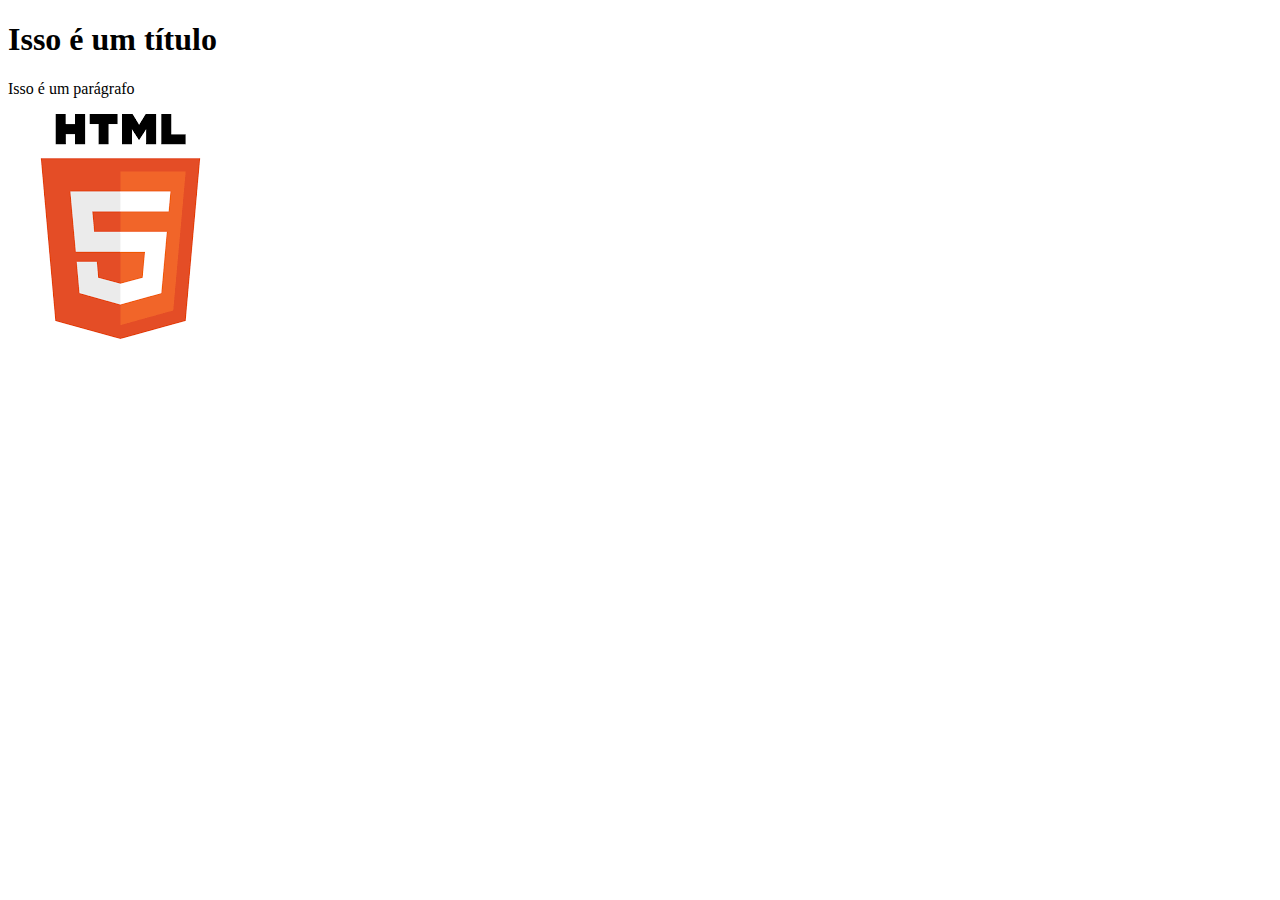
<file: programa1/index.html>
<!DOCTYPE html>
<html>

    <head>
        <title>Portfolio</title>
    </head>

    <body>
        <h1>Isso é um título</h1>
        <p>Isso é um parágrafo</p>
        <img src="html.png" alt="Logo do HTML 5">
    </body>

</html>
</file>
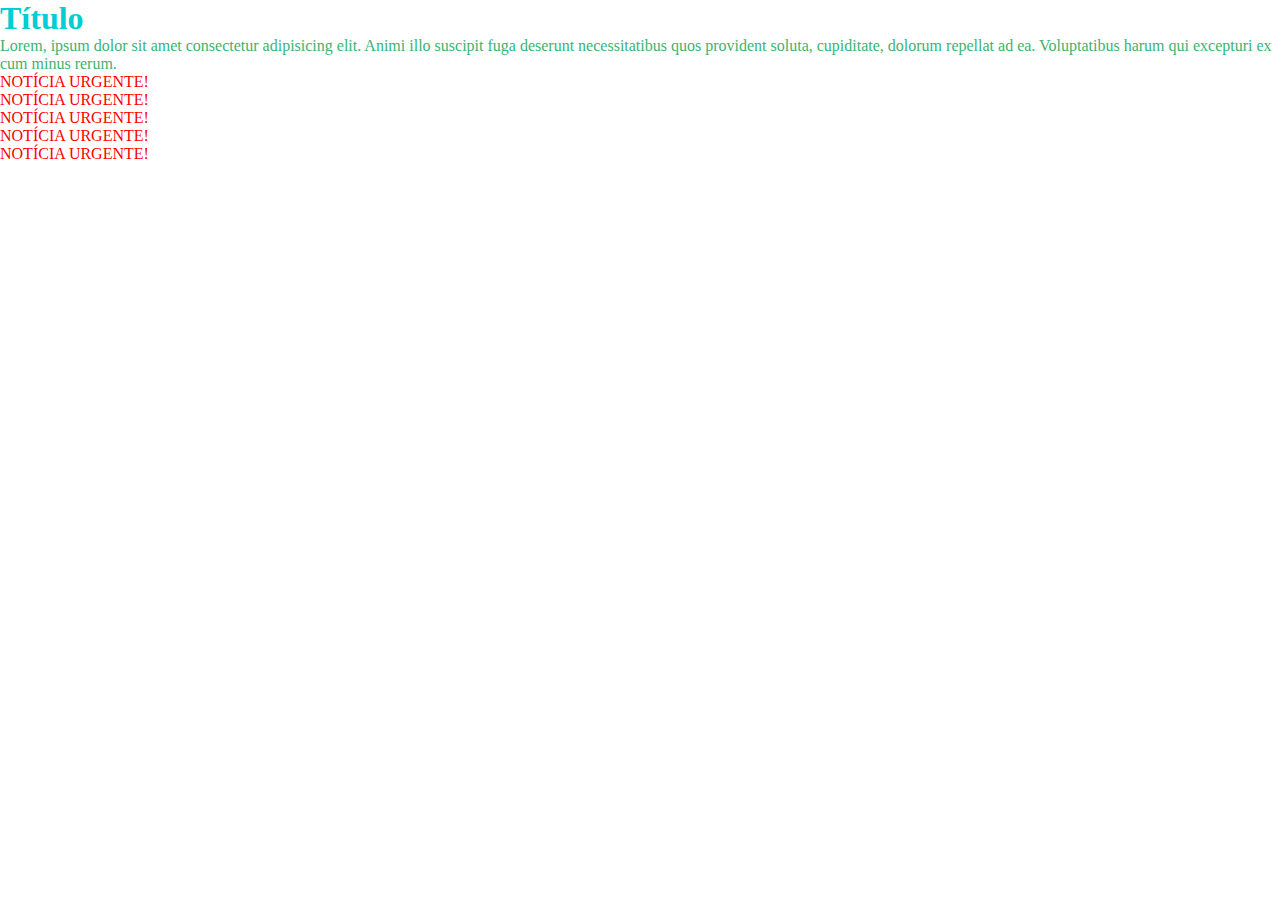
<file: exercicios/exercicio1/index.html>
<!DOCTYPE html>
<html lang="pt-br">
<head>
    <meta charset="UTF-8">
    <meta name="viewport" content="width=device-width, initial-scale=1.0">
    <title>Exercicio</title>
    <link rel="stylesheet" href="style.css">
</head>
<body>
    <h1 class="titulo-blog">Título</h1>
    <p class="texto-destaque">Lorem, ipsum dolor sit amet consectetur adipisicing elit. Animi illo suscipit fuga deserunt necessitatibus quos provident soluta, cupiditate, dolorum repellat ad ea. Voluptatibus harum qui excepturi ex cum minus rerum.</p>
    <p class="urgente">NOTÍCIA URGENTE!</p>
    <p class="urgente">NOTÍCIA URGENTE!</p>
    <p class="urgente">NOTÍCIA URGENTE!</p>
    <p class="urgente">NOTÍCIA URGENTE!</p>
    <p class="urgente">NOTÍCIA URGENTE!</p>
</body>
</html>
</file>
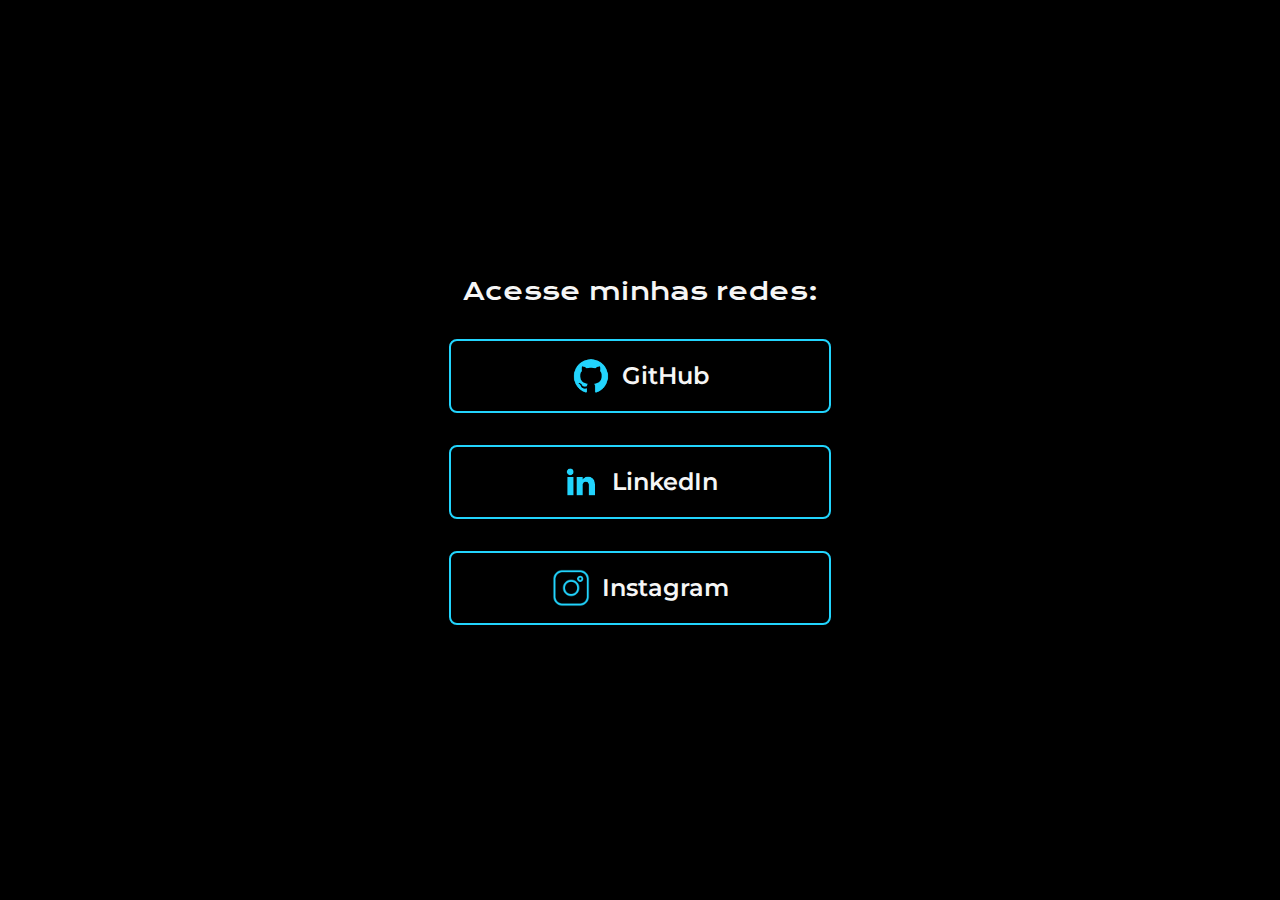
<file: exercicios/exercicio2/index.html>
<!DOCTYPE html>
<html lang="pt-br">
<head>
    <meta charset="UTF-8">
    <meta name="viewport" content="width=device-width, initial-scale=1.0">
    <link rel="stylesheet" href="style.css">
    <title>Exercicio 2</title>
</head>
<body>
    <main class="conteudo">
        <div class="conteudo__links">
            <h2 class="conteudo__links__subtitulo">Acesse minhas redes:</h2>
            <a class="conteudo__links__botao" href="https://www.github.com/ryanbritodev" title="GitHub"> <img class="conteudo__links__botao--img" src="github.png" alt="Github Logo"> GitHub</a>
            <a class="conteudo__links__botao" href="https://www.linkedin.com/in/ryanbritodev/" title="LinkedIn"> <img class="conteudo__links__botao--img" src="linkedin.png" alt="LinkedIn Logo"> LinkedIn</a>
            <a class="conteudo__links__botao" href="https://www.instagram.com/euryanbrito" title="Instagram"> <img class="conteudo__links__botao--img" src="instagram.png" alt="Instagram Logo"> Instagram</a>
        </div>
    </main>
</body>
</html>
</file>
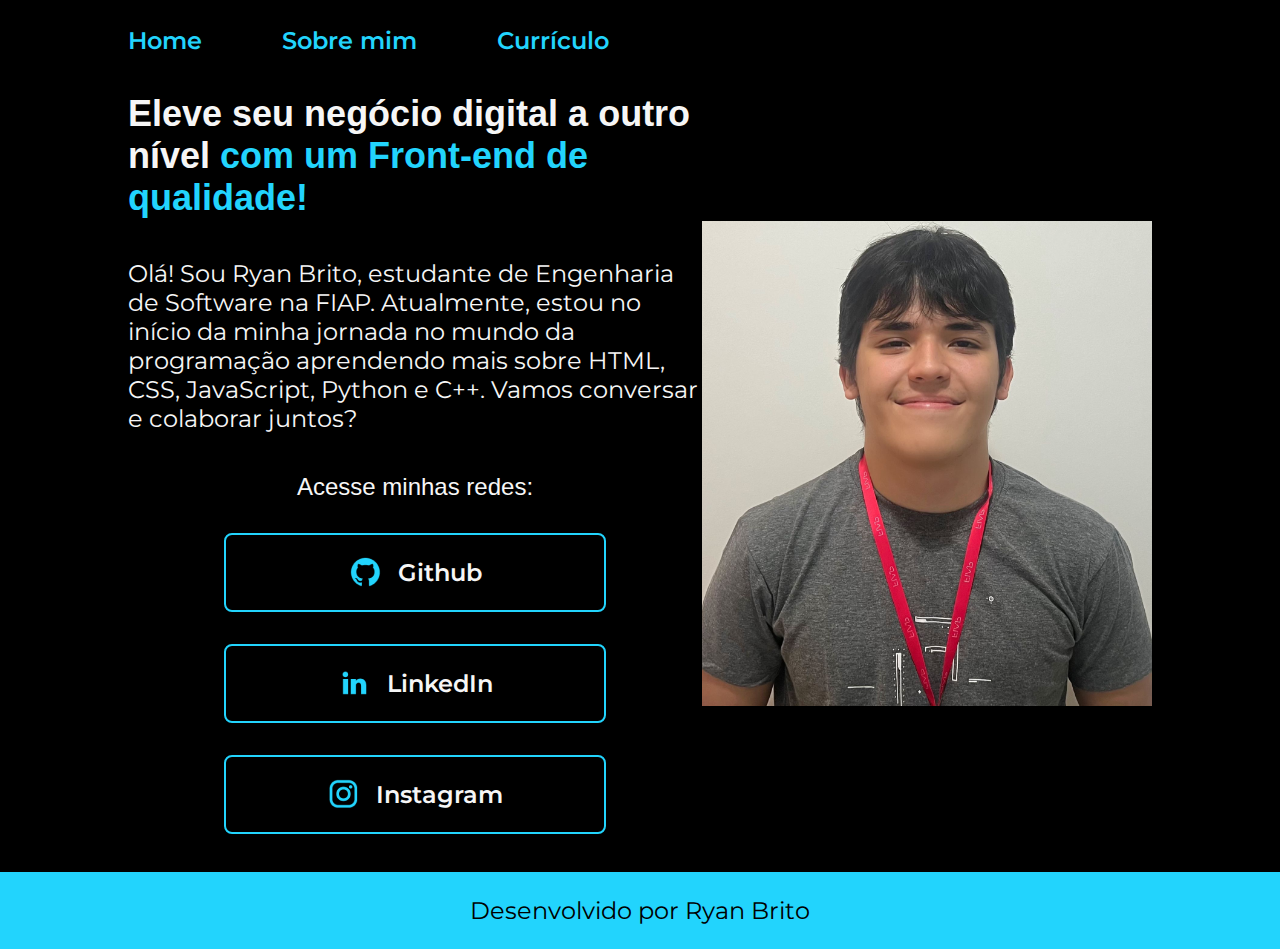
<file: programa3/src/index.html>
<!-- Desenvolvido por Ryan Brito - GitHub @ryanbritodev -->

<!DOCTYPE html>
<html lang="pt-br">
<head>
    <meta charset="UTF-8">
    <meta http-equiv="X-UA-Compatible" content="IE=edge">
    <meta name="viewport" content="width=device-width, initial-scale=1.0">
    <title>Portfólio</title>
    <link rel="stylesheet" href="../style/style.css">
</head>
<body>
    <header class="cabecalho">
        <nav class="cabecalho__menu">
            <a class="cabecalho__menu__link" href="index.html">Home</a>
            <a class="cabecalho__menu__link" href="about.html">Sobre mim</a>
            <a class="cabecalho__menu__link" href="curriculo.html">Currículo</a>
        </nav>
    </header>
    <main class="container">
        <section class="container__conteudo">
            <h1 class="container__conteudo__titulo">Eleve seu negócio digital a outro nível <strong class="titulo-destaque"> com um Front-end de qualidade!</strong></h1>
            <p class="container__conteudo__texto">Olá! Sou Ryan Brito, estudante de Engenharia de Software na FIAP. Atualmente, estou no início da minha jornada no mundo da programação aprendendo mais sobre HTML, CSS, JavaScript, Python e C++. Vamos conversar e colaborar juntos?</p>
            <div class="container__conteudo__links">
                <h2 class="container__conteudo__links__subtitulo">Acesse minhas redes: </h2>
                <a class="container__conteudo__links__link" href="https://github.com/ryanbritodev">
                    <img src="../assets/images/github.png" alt="Logo GitHub">
                    Github
                </a>
                <a class="container__conteudo__links__link" href="https://www.linkedin.com/in/ryanbritodev/">
                    <img src="../assets/images/linkedin.png" alt="Logo LinkedIn">
                    LinkedIn
                </a>
                <a class="container__conteudo__links__link" href="https://instagram.com/euryanbrito">
                    <img src="../assets/images/instagram.png" alt="Logo Instagram">
                    Instagram
                </a>
            </div>
        </section>
        <img src="../assets/images/perfil.jpg" width="450" title="Ryan Brito" alt="Foto de Perfil de Ryan Brito">
    </main>
    <footer class="rodape">
        <p>Desenvolvido por Ryan Brito</p>
    </footer>
</body>
</html>
</file>
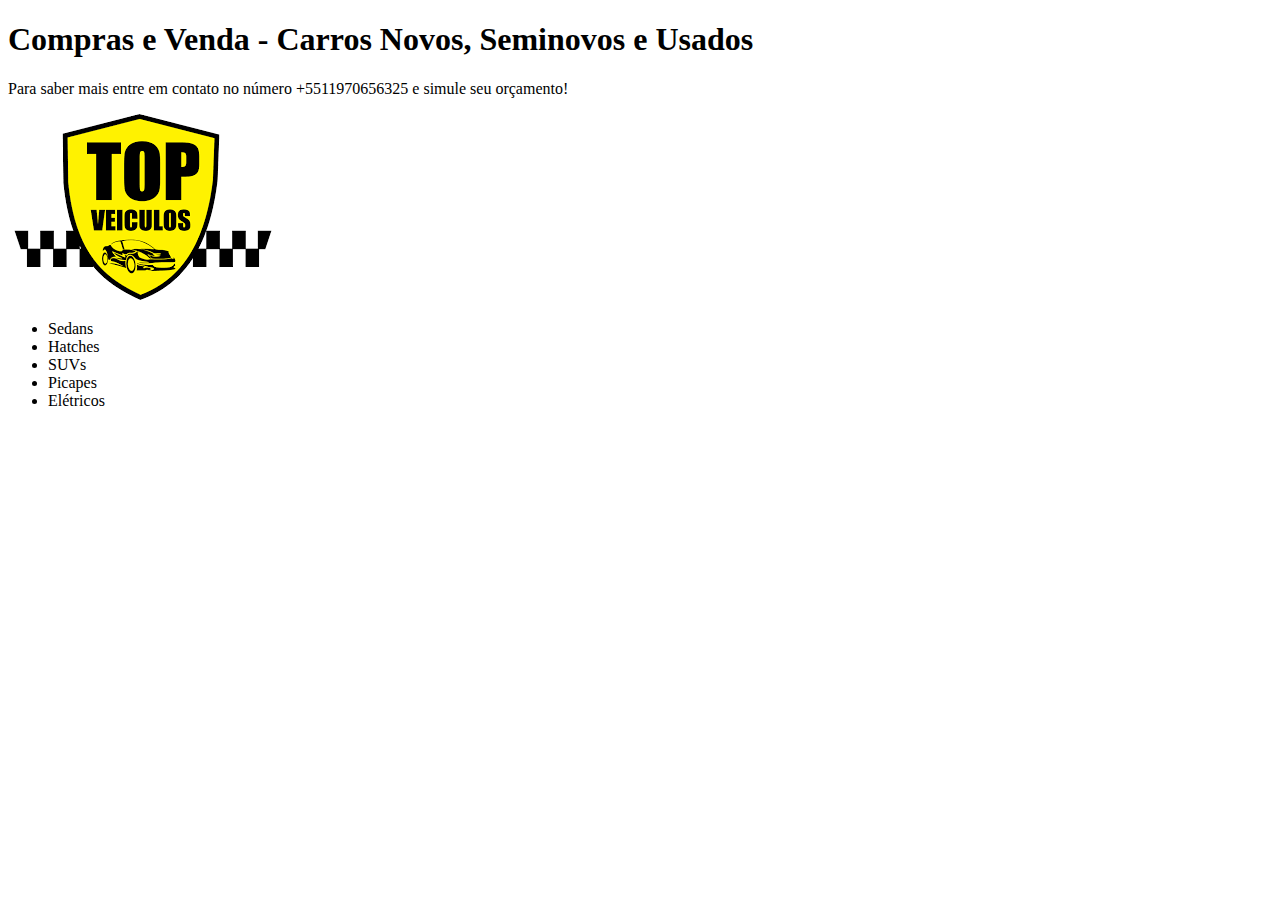
<file: programa2/maoNaMassa.html>
<!DOCTYPE html>
<meta charset="UTF-8">
<html>

    <head>
        <title>Concessionária Top Car</title>
        <link rel="shortcut icon" type="image/jpg" href="logoCarroSemFundo.png"/>
    </head>

    <body>
        <h1>Compras e Venda - Carros Novos, Seminovos e Usados</h1>
        <p>Para saber mais entre em contato no número +5511970656325 e simule seu orçamento!</p>
        <img src="logoCarro.png" alt="Logo Top Car">
        <ul>                 
            <li>Sedans</li> 
            <li>Hatches</li> 
            <li>SUVs</li> 
            <li>Picapes</li> 
            <li>Elétricos</li> 
        </ul>
    </body>

</html>
</file>
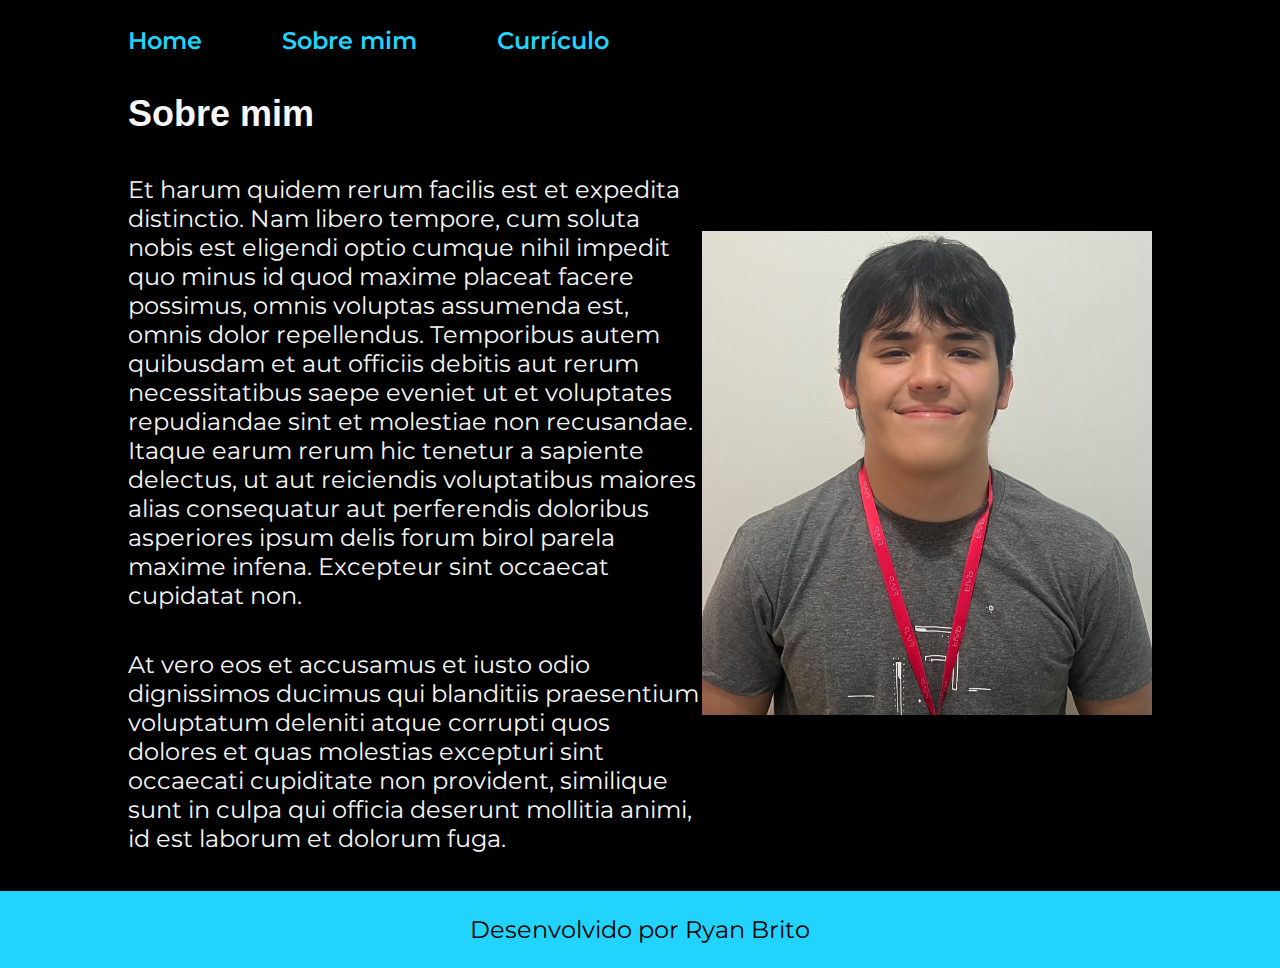
<file: programa3/src/about.html>
<!DOCTYPE html>
<html lang="pt-br">
<head>
    <meta charset="UTF-8">
    <meta name="viewport" content="width=device-width, initial-scale=1.0">
    <title>Sobre mim</title>
    <link rel="stylesheet" href="../style/style.css">
</head>
<body>
    <header class="cabecalho">
        <nav class="cabecalho__menu">
            <a class="cabecalho__menu__link" href="index.html">Home</a>
            <a class="cabecalho__menu__link" href="about.html">Sobre mim</a>
            <a class="cabecalho__menu__link" href="curriculo.html">Currículo</a>
        </nav>
    </header>
    <main class="container">
        <section class="container__conteudo">
            <h1 class="container__conteudo__titulo">Sobre mim</h1>
            <p class="container__conteudo__texto">Et harum quidem rerum facilis est et expedita distinctio. Nam libero tempore, cum soluta nobis est eligendi optio cumque nihil impedit quo minus id quod maxime placeat facere possimus, omnis voluptas assumenda est, omnis dolor repellendus. Temporibus autem quibusdam et aut officiis debitis aut rerum necessitatibus saepe eveniet ut et voluptates repudiandae sint et molestiae non recusandae. Itaque earum rerum hic tenetur a sapiente delectus, ut aut reiciendis voluptatibus maiores alias consequatur aut perferendis doloribus asperiores ipsum delis forum birol parela maxime infena. Excepteur sint occaecat cupidatat non.</p>
            <p class="container__conteudo__texto">At vero eos et accusamus et iusto odio dignissimos ducimus qui blanditiis praesentium voluptatum deleniti atque corrupti quos dolores et quas molestias excepturi sint occaecati cupiditate non provident, similique sunt in culpa qui officia deserunt mollitia animi, id est laborum et dolorum fuga.</p>
        </section>
        <img src="../assets/images/perfil.jpg" width="450px" alt="Ryan com a Camisa da FIAP">
    </main>
    <footer class="rodape">
        <p>Desenvolvido por Ryan Brito</p>
    </footer>
</body>
</html>
</file>
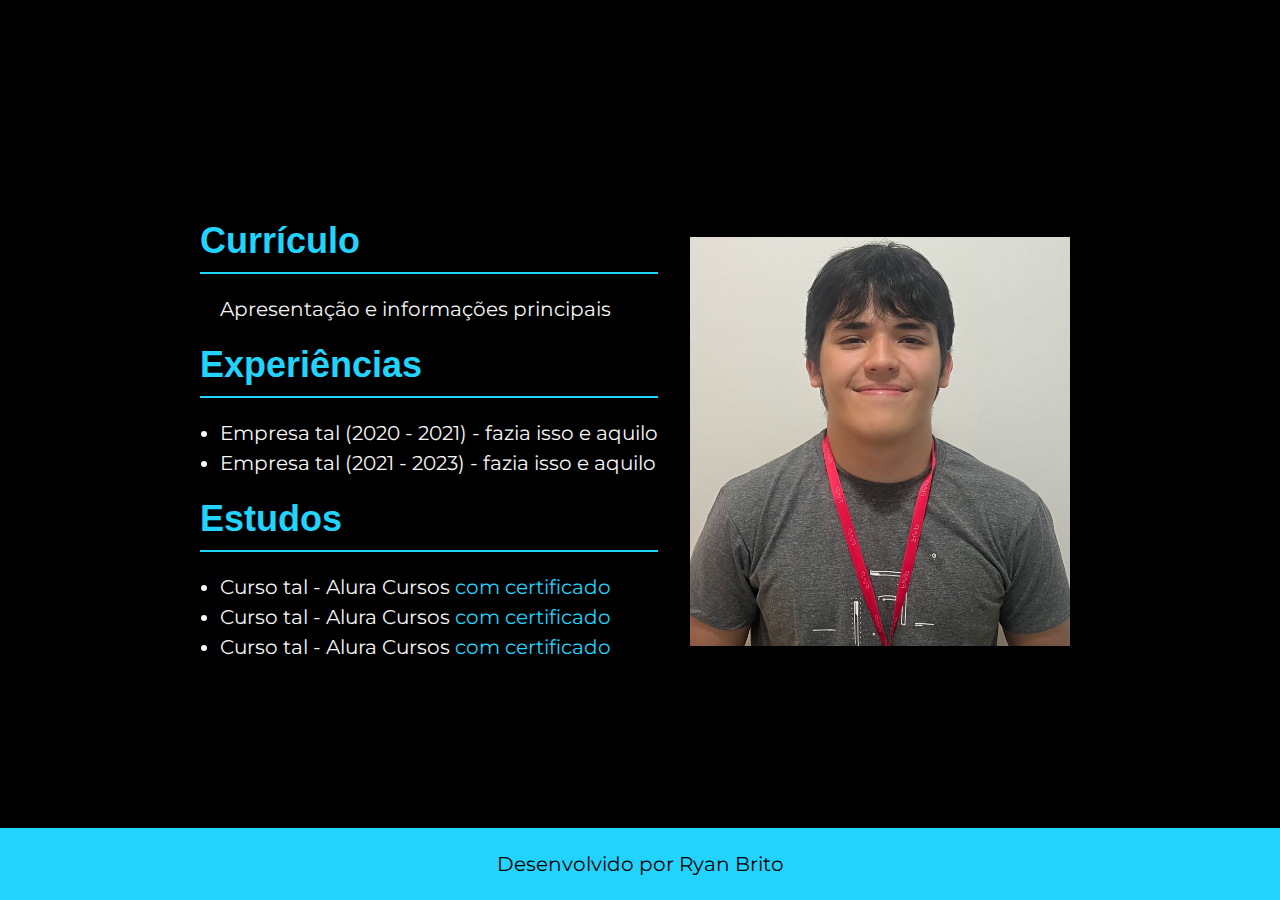
<file: programa3/src/curriculo.html>
<!DOCTYPE html>
<html lang="pt">
<head>
    <meta charset="UTF-8">
    <meta name="viewport" content="width=device-width, initial-scale=1.0">
    <title>Currículo</title>
    <link rel="stylesheet" href="../style/curriculo.css">
</head>
<body>
    <header class="cabecalho">
        <nav class="cabecalho__menu">
            <a class="cabecalho__menu__link" href="index.html">Home</a>
            <a class="cabecalho__menu__link" href="about.html">Sobre mim</a>
            <a class="cabecalho__menu__link" href="curriculo.html">Currículo</a>
        </nav>
    </header>
    <main class="container">
        <section class="container__conteudo">
            <h1 class="container__conteudo__titulo">Currículo</h1>
            <p class="container__conteudo__texto">
                Apresentação e informações principais
            </p>
            <h2 class="container__conteudo__titulo">Experiências</h2>
            <ul class="container__conteudo__texto">
                <li>Empresa tal (2020 - 2021) - fazia isso e aquilo</li>
                <li>Empresa tal (2021 - 2023) - fazia isso e aquilo</li>
            </ul>
            <h2 class="container__conteudo__titulo">Estudos</h2>
            <ul class="container__conteudo__texto">
                <li>Curso tal - Alura Cursos <a href="linkdocertificado">com certificado</a></li>
                <li>Curso tal - Alura Cursos <a href="linkdocertificado">com certificado</a></li>
                <li>Curso tal - Alura Cursos <a href="linkdocertificado">com certificado</a></li>
            </ul>   
        </section>
        <img class="perfil" src="../assets/images/perfil.jpg" alt="Foto da Ryan com a camisa da FIAP" class="perfil-imagem">
    </main>
    <footer class="rodape">
        <p>Desenvolvido por Ryan Brito</p>
    </footer>
</body>
</html>
</file>
<file: exercicios/exercicio1/style.css>
* {
    margin: 0;
    padding: 0;
}

.titulo-blog {
    color: darkturquoise;
}

.texto-destaque {
    color: mediumseagreen;
}

.urgente {
    color: red
}
</file>
<file: exercicios/exercicio2/style.css>
@import url('https://fonts.googleapis.com/css2?family=GFS+Didot&family=Krona+One&family=Libre+Bodoni:ital,wght@0,400..700;1,400..700&family=Montserrat:ital,wght@0,100..900;1,100..900&display=swap');

* {
    margin: 0;
    padding: 0;
}

body {
    background-color: black;
    height: 100vh;
    display: flex;
    justify-content: center;
    align-items: center;
}
.conteudo__links {
    display: flex;
    flex-direction: column;
    align-items: center;
    gap: 32px;
    justify-content: space-between;
}

.conteudo__links__subtitulo {
    font-family: "Krona One", sans-serif;
    font-weight: 400;
    font-size: 24px;
    color: #f6f6f6;
}

.conteudo__links__botao {
    font-family: "Montserrat", sans-serif;
    font-weight: 600;
    font-size: 24px;
    width: 378px;
    text-decoration: none;
    color: #f6f6f6;
    padding: 16px 0;
    text-align: center;
    border: 2px solid #22D4FD;
    width: 378px;
    border-radius: 8px;
    display: flex;
    justify-content: center;
    align-items: center;
    gap: 12px;
}

.conteudo__links__botao--img {
    width: 38px;
    height: 38px;
}
</file>
<file: programa3/style/style.css>
@import url('https://fonts.cdnfonts.com/css/krona-one');
@import url('https://fonts.googleapis.com/css2?family=Montserrat:ital,wght@0,100..900;1,100..900&display=swap');

:root {
    --cor-primaria: #000000;
    --cor--secundaria: #f6f6f6;
    --cor--terciaria: #22d4fd;
    --cor--hover: #272727;
    --fonte--primaria: "Krona One", sans-serif;
    --fonte--secundaria: "Montserrat", sans-serif;
}

* {
    margin: 0;
    padding: 0;
}

body {
    /* height: 100vh; */
    box-sizing: border-box;
    background-color: var(--cor-primaria);
    color: var(--cor--secundaria);
}

.cabecalho {
    padding: 2% 0% 0% 10%;
    /* Unidade relativa para condizer com a tela */
}


.cabecalho__menu {
    display: flex;
    gap: 80px;
}

.cabecalho__menu__link {
    font-family: var(--fonte--secundaria);
    font-size: 24px;
    font-weight: 600;
    color: var(--cor--terciaria);
    text-decoration: none;
}

.titulo-destaque {
    color: var(--cor--terciaria);
}

.container {
    padding: 3% 10%;
    display: flex;
    align-items: center;
    justify-content: space-between;
}

.container__conteudo {
    width: 615px;
    display: flex;
    flex-direction: column;
    gap: 40px;
}

.container__conteudo__titulo {
    font-family: var(--fonte--primaria);
    font-size: 36px;
}

.container__conteudo__texto {
    font-size: 24px;
    font-family: var(--fonte--secundaria);
}

.container__conteudo__links {
    display: flex;
    flex-direction: column;
    justify-content: space-between;
    align-items: center;
    gap: 32px;
}

.container__conteudo__links__subtitulo {
    font-family: var(--fonte--primaria);
    font-weight: 400;
    font-size: 24px;
}

/* .container__conteudo__links__link {
    padding: 21.5px 0;
    width: 280px;
    text-align: center;
    background-color: #625CD8;
    border-radius: 16px;
    text-decoration: none;
    color: #000000;
    font-size: 24px;
    font-family: "Montserrat", sans-serif;
    font-weight: 600;
} */

.container__conteudo__links__link {
    display: flex;
    gap: 16px;
    justify-content: center;
    padding: 21.5px 0;
    width: 378px;
    text-align: center;
    border: 2px solid var(--cor--terciaria);
    border-radius: 8px;
    text-decoration: none;
    color: var(--cor--secundaria);
    font-size: 24px;
    font-family: var(--fonte--secundaria);
    font-weight: 600;
    align-items: center;
}

.container__conteudo__links__link:hover {
    background-color: #272727;
}

.rodape {
    padding: 24px;
    color: var(--cor-primaria);
    background-color: var(--cor--terciaria);
    text-align: center;
    font-family: var(--fonte--secundaria);
    font-size: 24px;
    font-weight: 400;
}
</file>
<file: programa3/style/curriculo.css>
@import url('https://fonts.cdnfonts.com/css/krona-one');
@import url('https://fonts.googleapis.com/css2?family=Montserrat:ital,wght@0,100..900;1,100..900&display=swap');

:root {
    --cor-primaria: #000000;
    --cor--secundaria: #f6f6f6;
    --cor--terciaria: #22d4fd;
}

* {
    margin: 0;
    padding: 0;
    box-sizing: border-box;
}

body {
    background-color: var(--cor-primaria);
    color: var(--cor--secundaria);
    font-family: "Montserrat", sans-serif;
    display: flex;
    flex-direction: column;
    min-height: 100vh; /* Garante que o corpo ocupe pelo menos 100% da altura da janela */
}

.container {
    padding: 50px 200px; /* Adiciona espaçamento interno ao container */
    display: flex;
    align-items: center;
    justify-content: space-between;
    background-color: var(--cor-primaria);
    flex: 1; /* Faz com que o container ocupe o espaço disponível */
}

.container__conteudo {
    max-width: 600px;
    display: flex;
    flex-direction: column;
    gap: 20px;
    padding-right: 20px;
}

.cabecalho {
    padding: 2% 0% 0% 10%;
    /* Unidade relativa para condizer com a tela */
}

.cabecalho__menu {
    display: flex;
    gap: 80px;
}

.cabecalho__menu__link {
    font-family: "Montserrat", sans-serif;
    font-size: 24px;
    font-weight: 600;
    color: var(--cor-primaria);
    text-decoration: none;
}

.container__conteudo__titulo {
    font-family: "Krona One", sans-serif;
    font-size: 36px;
    color: var(--cor--terciaria);
    padding-bottom: 10px; /* Espaçamento abaixo dos títulos */
    border-bottom: 2px solid var(--cor--terciaria); /* Linha abaixo dos títulos */
}

.container__conteudo__texto {
    font-size: 20px;
    line-height: 1.5;
    padding-left: 20px; /* Adiciona indentação à esquerda */
}

.container__conteudo__texto a {
    color: var(--cor--terciaria);
    text-decoration: none;
}

.container__conteudo__texto a:hover {
    text-decoration: underline;
}

.perfil {
    display: flex;
    max-width: 400px;
    justify-items: center;
    padding: 10px; /* Espaçamento ao redor da imagem */
}

.rodape {
    padding: 24px;
    color: var(--cor-primaria);
    background-color: var(--cor--terciaria);
    text-align: center;
    font-family: "Montserrat", sans-serif;
    font-size: 20px;
    font-weight: 400;
    margin-top: auto; /* Garante que o rodapé fique na parte inferior */
}

/* Responsividade */
@media (max-width: 768px) {
    .container {
        flex-direction: column;
        align-items: flex-start;
        gap: 20px;
        padding: 20px; /* Ajusta o padding para telas menores */
    }

    .perfil {
        width: 100%;
        padding: 0; /* Remove o padding em telas menores */
    }
}
</file>
